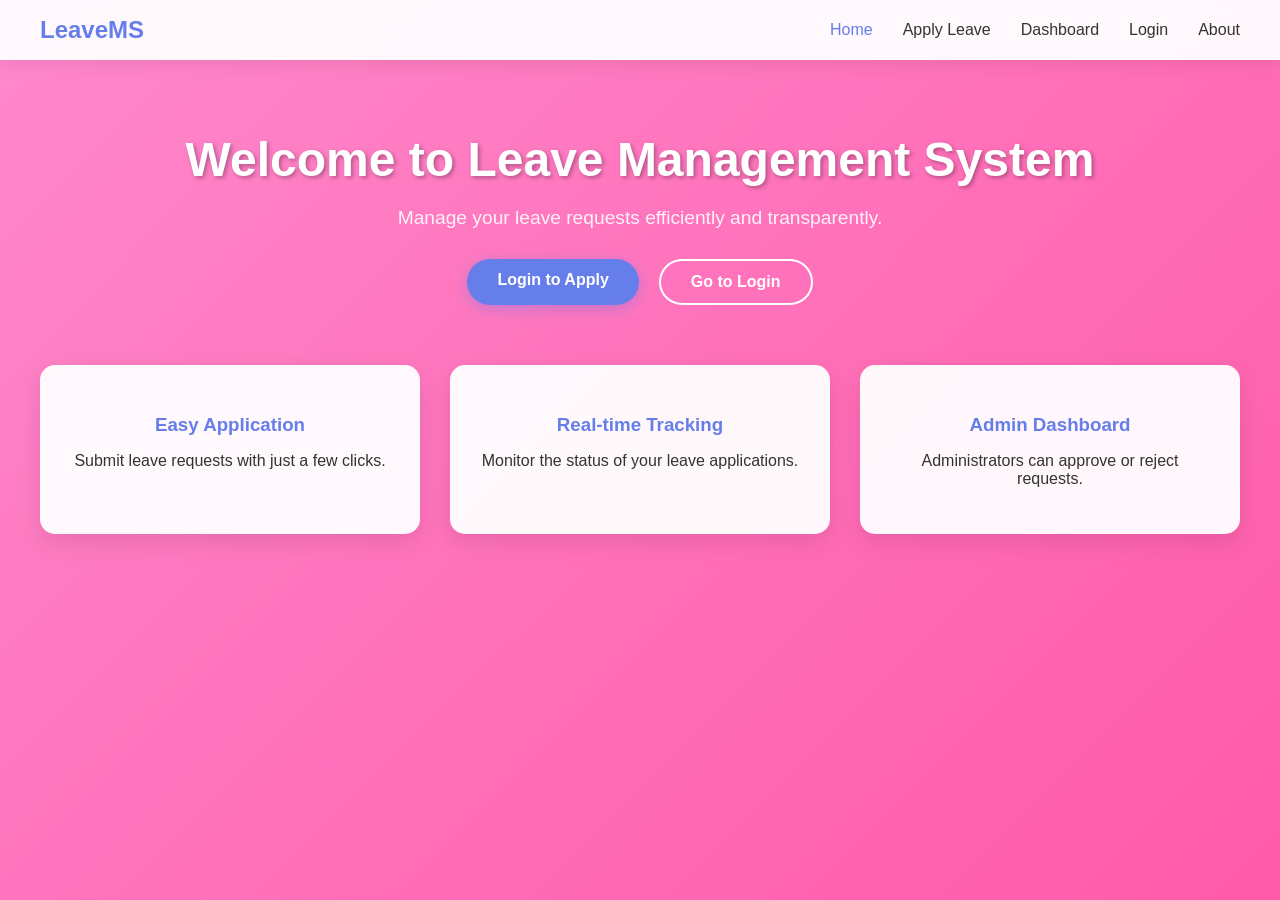
<file: frontend/index.html>
<!DOCTYPE html>
<html lang="en">
<head>
    <meta charset="UTF-8">
    <title>Leave Management System - Home</title>
    <link rel="stylesheet" href="style.css">
</head>
<body>

<nav class="navbar">
    <div class="nav-container">
        <h2 class="nav-logo">LeaveMS</h2>
        <ul class="nav-menu">
            <li><a href="/" class="active">Home</a></li>
            <li><a href="/apply">Apply Leave</a></li>
            <li><a href="/dashboard">Dashboard</a></li>
            <li><a href="/login.html">Login</a></li>
            <li><a href="/about">About</a></li>
        </ul>
    </div>
</nav>

<div class="container">
    <div class="hero">
        <h1>Welcome to Leave Management System</h1>
        <p>Manage your leave requests efficiently and transparently.</p>
        <div class="hero-buttons">
            <a href="/login.html" class="btn-primary">Login to Apply</a>
            <a href="/login.html" class="btn-secondary">Go to Login</a>
        </div>
    </div>

    <div class="features">
        <div class="feature-card">
            <h3>Easy Application</h3>
            <p>Submit leave requests with just a few clicks.</p>
        </div>
        <div class="feature-card">
            <h3>Real-time Tracking</h3>
            <p>Monitor the status of your leave applications.</p>
        </div>
        <div class="feature-card">
            <h3>Admin Dashboard</h3>
            <p>Administrators can approve or reject requests.</p>
        </div>
    </div>
</div>

<script src="script.js?v=4"></script>
</body>
</html>
</file>
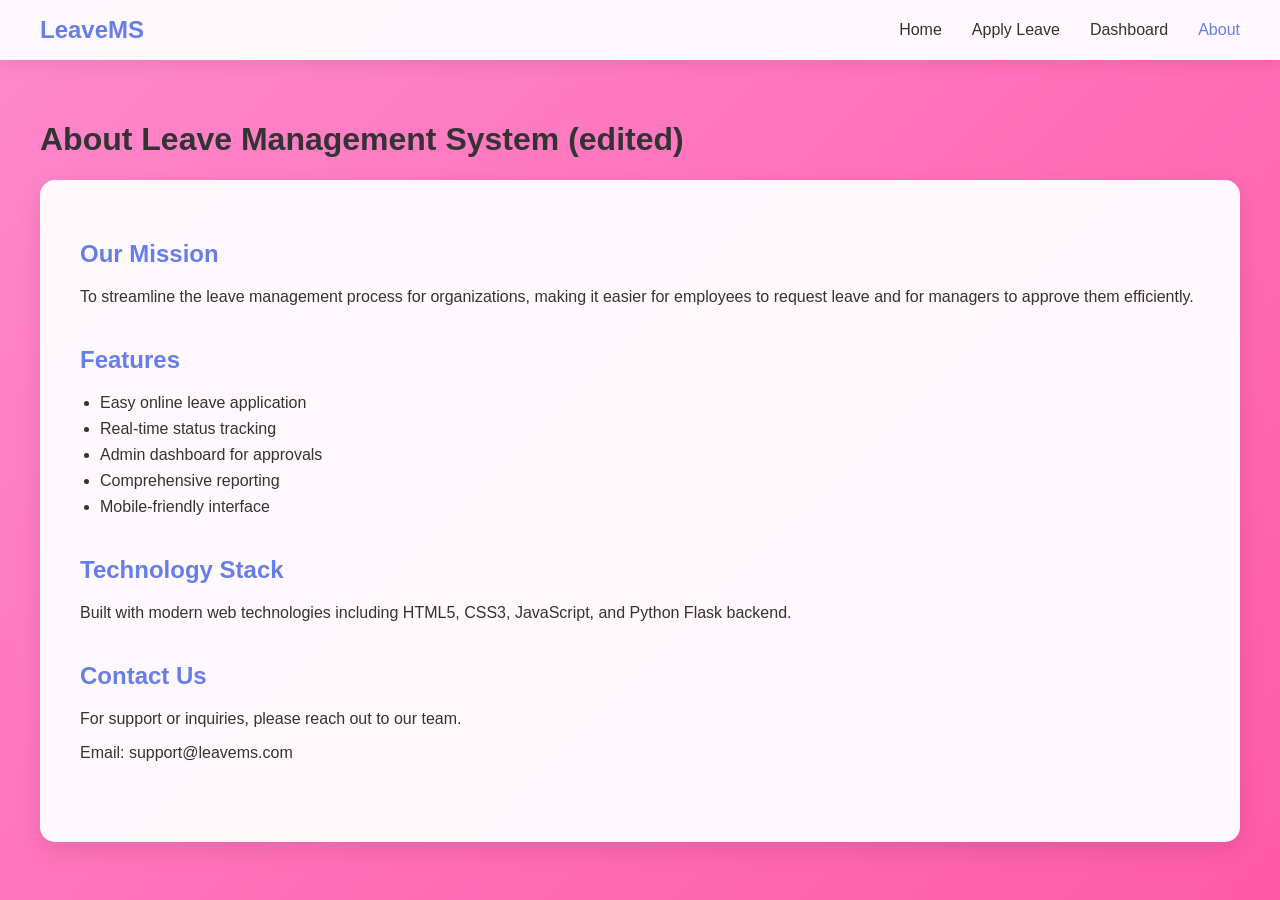
<file: frontend/about.html>
<!DOCTYPE html>
<html lang="en">
<head>
    <meta charset="UTF-8">
    <title>Leave Management System - About</title>
    <link rel="stylesheet" href="style.css">
</head>
<body>

<nav class="navbar">
    <div class="nav-container">
        <h2 class="nav-logo">LeaveMS</h2>
        <ul class="nav-menu">
            <li><a href="/">Home</a></li>
            <li><a href="/apply">Apply Leave</a></li>
            <li><a href="/dashboard">Dashboard</a></li>
            <li><a href="/about" class="active">About</a></li>
        </ul>
    </div>
</nav>

<div class="container">
    <h1>About Leave Management System (edited)</h1>

    <div class="about-content">
        <div class="about-section">
            <h2>Our Mission</h2>
            <p>To streamline the leave management process for organizations, making it easier for employees to request leave and for managers to approve them efficiently.</p>
        </div>

        <div class="about-section">
            <h2>Features</h2>
            <ul>
                <li>Easy online leave application</li>
                <li>Real-time status tracking</li>
                <li>Admin dashboard for approvals</li>
                <li>Comprehensive reporting</li>
                <li>Mobile-friendly interface</li>
            </ul>
        </div>

        <div class="about-section">
            <h2>Technology Stack</h2>
            <p>Built with modern web technologies including HTML5, CSS3, JavaScript, and Python Flask backend.</p>
        </div>

        <div class="about-section">
            <h2>Contact Us</h2>
            <p>For support or inquiries, please reach out to our team.</p>
            <p>Email: support@leavems.com</p>
        </div>
    </div>
</div>

<script src="script.js?v=4"></script>
</body>
</html>
</file>
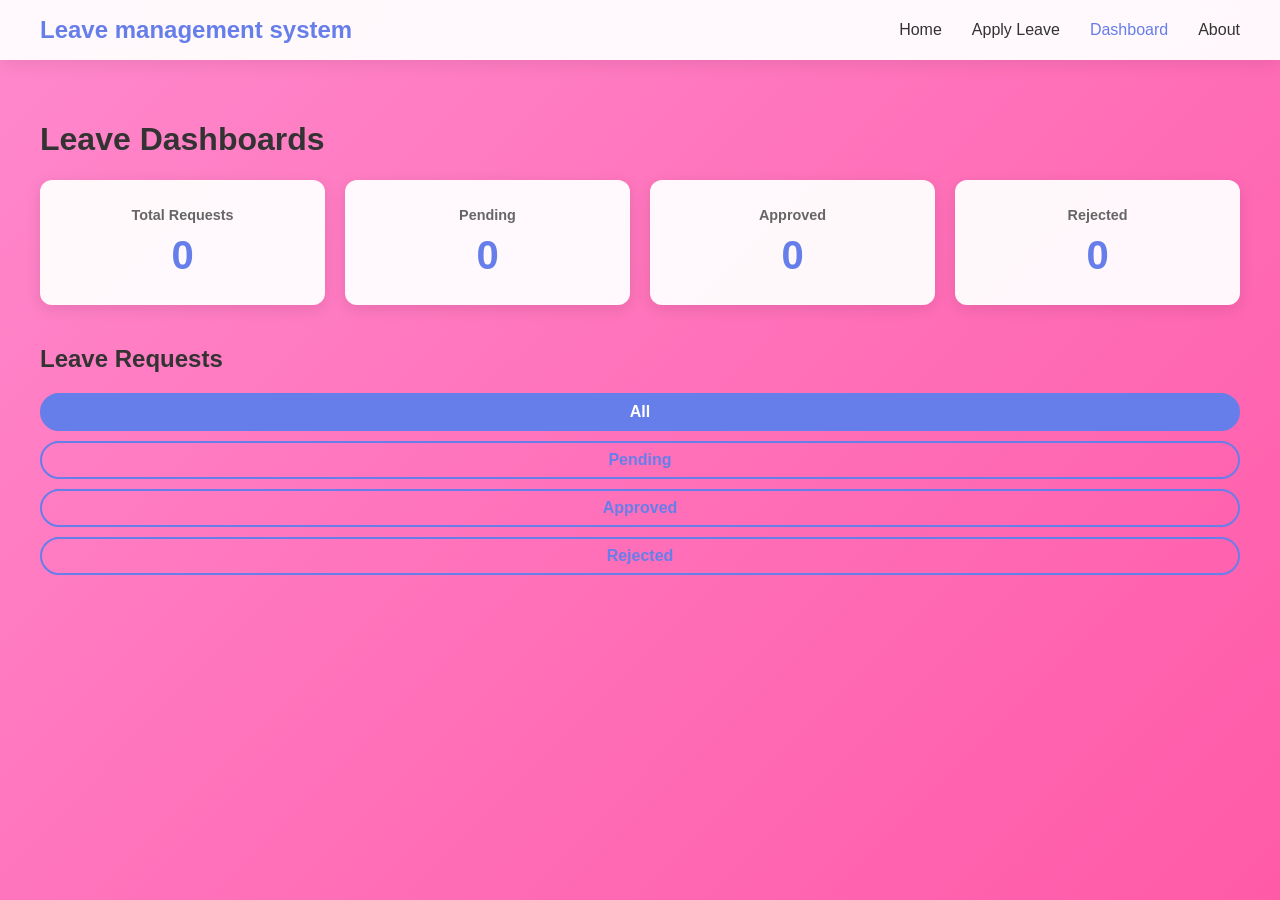
<file: frontend/dashboard.html>
<!DOCTYPE html>
<html lang="en">
<head>
    <meta charset="UTF-8">
    <title>Leave Management Systems- Dashboard</title>
    <link rel="stylesheet" href="style.css">
</head>
<body>

<nav class="navbar">
    <div class="nav-container">
        <h2 class="nav-logo">Leave management system</h2>
        <ul class="nav-menu">
            <li><a href="/">Home</a></li>
            <li><a href="/apply">Apply Leave</a></li>
            <li><a href="/dashboard" class="active">Dashboard</a></li>
            <li><a href="/about">About</a></li>
        </ul>
    </div>
</nav>

<div class="container">
    <h1>Leave Dashboards</h1>

    <div class="dashboard-stats">
        <div class="stat-card">
            <h3>Total Requests</h3>
            <span id="totalLeaves">0</span>
        </div>
        <div class="stat-card">
            <h3>Pending</h3>
            <span id="pendingLeaves">0</span>
        </div>
        <div class="stat-card">
            <h3>Approved</h3>
            <span id="approvedLeaves">0</span>
        </div>
        <div class="stat-card">
            <h3>Rejected</h3>
            <span id="rejectedLeaves">0</span>
        </div>
    </div>

    <h2>Leave Requests</h2>
    <div class="filter-buttons">
        <button class="filter-btn active" data-filter="all">All</button>
        <button class="filter-btn" data-filter="pending">Pending</button>
        <button class="filter-btn" data-filter="approved">Approved</button>
        <button class="filter-btn" data-filter="rejected">Rejected</button>
    </div>

    <ul id="leaveList" class="leave-list"></ul>
</div>

<script src="script.js?v=4"></script>
</body>
</html>
</file>
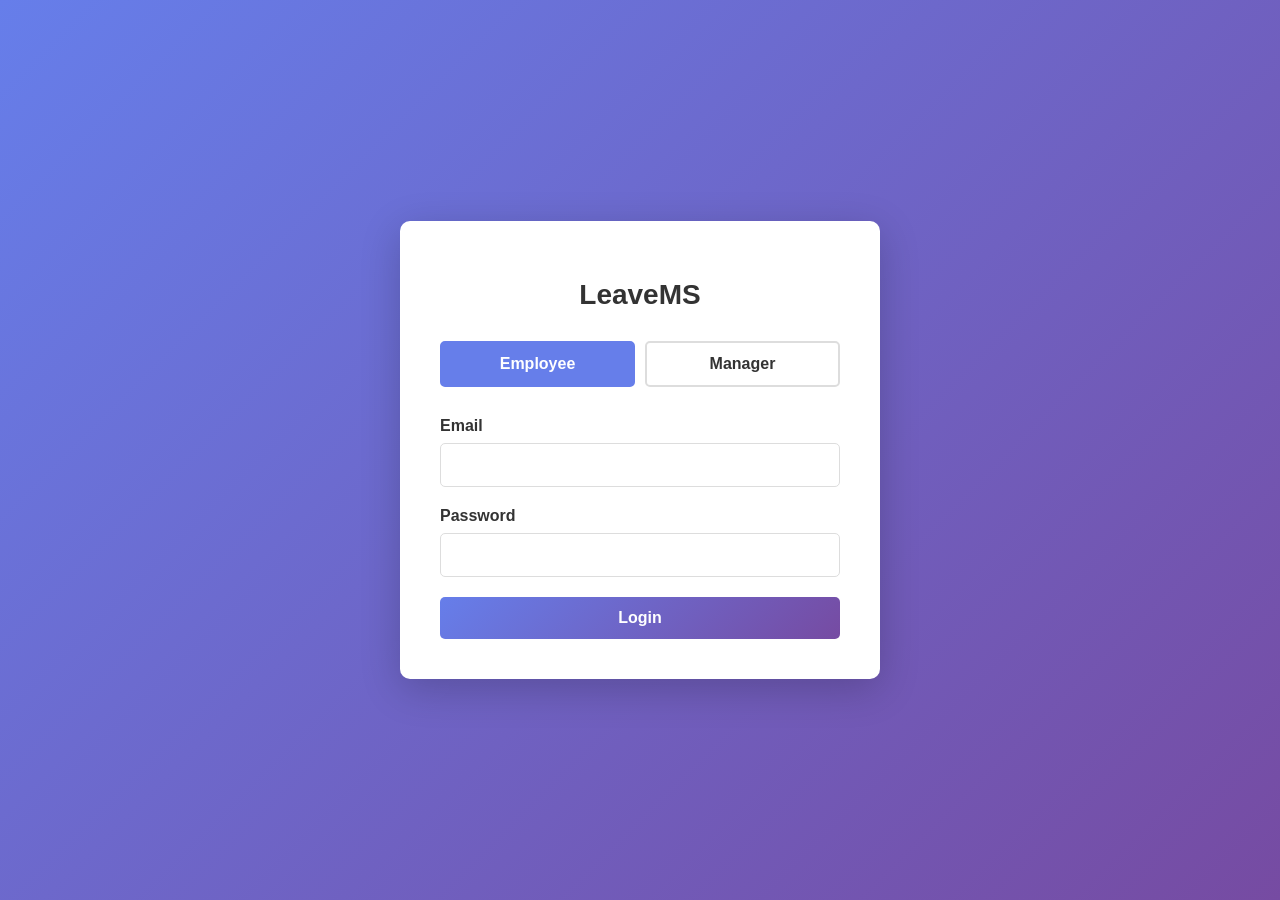
<file: frontend/login.html>
<!DOCTYPE html>
<html lang="en">
<head>
    <meta charset="UTF-8">
    <title>Leave Management System - Login</title>
    <link rel="stylesheet" href="style.css">
    <style>
        .login-container {
            display: flex;
            justify-content: center;
            align-items: center;
            min-height: 100vh;
            background: linear-gradient(135deg, #667eea 0%, #764ba2 100%);
        }

        .login-box {
            background: white;
            padding: 40px;
            border-radius: 10px;
            box-shadow: 0 10px 40px rgba(0, 0, 0, 0.2);
            width: 100%;
            max-width: 400px;
        }

        .login-box h1 {
            text-align: center;
            color: #333;
            margin-bottom: 30px;
            font-size: 28px;
        }

        .role-selector {
            display: flex;
            gap: 10px;
            margin-bottom: 30px;
        }

        .role-btn {
            flex: 1;
            padding: 12px;
            border: 2px solid #ddd;
            background: white;
            color: #333;
            border-radius: 5px;
            cursor: pointer;
            font-size: 16px;
            font-weight: 600;
            transition: all 0.3s ease;
        }

        .role-btn.active {
            background: #667eea;
            color: white;
            border-color: #667eea;
        }

        .role-btn:hover {
            border-color: #667eea;
            color: #333;
        }

        .form-group {
            margin-bottom: 20px;
        }

        .form-group label {
            display: block;
            margin-bottom: 8px;
            color: #333;
            font-weight: 600;
        }

        .form-group input {
            width: 100%;
            padding: 12px;
            border: 1px solid #ddd;
            border-radius: 5px;
            font-size: 16px;
            box-sizing: border-box;
            transition: border-color 0.3s ease;
        }

        .form-group input:focus {
            outline: none;
            border-color: #667eea;
            box-shadow: 0 0 5px rgba(102, 126, 234, 0.3);
        }

        .login-btn {
            width: 100%;
            padding: 12px;
            background: linear-gradient(135deg, #667eea 0%, #764ba2 100%);
            color: white;
            border: none;
            border-radius: 5px;
            font-size: 16px;
            font-weight: 600;
            cursor: pointer;
            transition: transform 0.2s ease, box-shadow 0.2s ease;
        }

        .login-btn:hover {
            transform: translateY(-2px);
            box-shadow: 0 5px 20px rgba(102, 126, 234, 0.4);
        }

        .login-btn:active {
            transform: translateY(0);
        }

        .error-message {
            color: #dc3545;
            text-align: center;
            margin-top: 15px;
            padding: 10px;
            background: #f8d7da;
            border-radius: 5px;
            display: none;
        }

        .demo-info {
            background: #e7f3ff;
            padding: 15px;
            border-radius: 5px;
            margin-top: 20px;
            font-size: 14px;
            color: #004085;
        }

        .demo-info strong {
            display: block;
            margin-bottom: 8px;
        }

        .demo-info p {
            margin: 5px 0;
            margin-left: 10px;
        }
    </style>
</head>
<body>

<div class="login-container">
    <div class="login-box">
        <h1>LeaveMS</h1>
        
        <div class="role-selector">
            <button class="role-btn active" data-role="employee">Employee</button>
            <button class="role-btn" data-role="manager">Manager</button>
        </div>

        <form id="loginForm">
            <div class="form-group">
                <label for="email">Email</label>
                <input type="email" id="email" required>
            </div>

            <div class="form-group">
                <label for="password">Password</label>
                <input type="password" id="password" required>
            </div>

            <button type="submit" class="login-btn">Login</button>
        </form>

        <div class="error-message" id="errorMessage"></div>
    </div>
</div>

<script src="script.js?v=4"></script>
</body>
</html>
</file>
<file: frontend/style.css>
body {
    font-family: 'Segoe UI', Tahoma, Geneva, Verdana, sans-serif;
    background: linear-gradient(135deg, #ff88cc 0%, #ff5aa8 100%);
    margin: 0;
    color: #333;
    min-height: 100vh;
}

/* Navigation */
.navbar {
    background: rgba(255, 255, 255, 0.95);
    backdrop-filter: blur(10px);
    box-shadow: 0 2px 20px rgba(0, 0, 0, 0.1);
    position: sticky;
    top: 0;
    z-index: 1000;
}

.nav-container {
    max-width: 1200px;
    margin: 0 auto;
    padding: 0 20px;
    display: flex;
    justify-content: space-between;
    align-items: center;
    height: 60px;
}

.nav-logo {
    color: #667eea;
    margin: 0;
    font-weight: bold;
}

.nav-menu {
    display: flex;
    list-style: none;
    margin: 0;
    padding: 0;
    gap: 30px;
}

.nav-menu a {
    text-decoration: none;
    color: #333;
    font-weight: 500;
    transition: color 0.3s ease;
}

.nav-menu a:hover,
.nav-menu a.active {
    color: #667eea;
}

/* Container */
.container {
    max-width: 1200px;
    margin: 0 auto;
    padding: 40px 20px;
}

/* Hero Section */
.hero {
    text-align: center;
    color: white;
    margin-bottom: 60px;
}

.hero h1 {
    font-size: 3em;
    margin-bottom: 20px;
    text-shadow: 2px 2px 4px rgba(0, 0, 0, 0.3);
}

.hero p {
    font-size: 1.2em;
    margin-bottom: 30px;
    opacity: 0.9;
}

.hero-buttons {
    display: flex;
    gap: 20px;
    justify-content: center;
    flex-wrap: wrap;
}

.btn-primary, .btn-secondary {
    display: inline-block;
    padding: 12px 30px;
    border-radius: 25px;
    text-decoration: none;
    font-weight: bold;
    transition: all 0.3s ease;
    text-align: center;
}

.btn-primary {
    background: #667eea;
    color: white;
    box-shadow: 0 4px 15px rgba(102, 126, 234, 0.4);
}

.btn-primary:hover {
    background: #5a67d8;
    transform: translateY(-2px);
    box-shadow: 0 6px 20px rgba(102, 126, 234, 0.6);
}

.btn-secondary {
    background: transparent;
    color: white;
    border: 2px solid white;
}

.btn-secondary:hover {
    background: white;
    color: #667eea;
}

/* Features */
.features {
    display: grid;
    grid-template-columns: repeat(auto-fit, minmax(250px, 1fr));
    gap: 30px;
    margin-bottom: 60px;
}

.feature-card {
    background: rgba(255, 255, 255, 0.95);
    padding: 30px;
    border-radius: 15px;
    text-align: center;
    box-shadow: 0 8px 25px rgba(0, 0, 0, 0.1);
    transition: transform 0.3s ease;
}

.feature-card:hover {
    transform: translateY(-5px);
}

.feature-card h3 {
    color: #667eea;
    margin-bottom: 15px;
}

/* Form Styles */
.form-container {
    background: rgba(255, 255, 255, 0.95);
    padding: 40px;
    border-radius: 15px;
    box-shadow: 0 8px 25px rgba(0, 0, 0, 0.1);
    margin-bottom: 30px;
}

.form-group {
    margin-bottom: 20px;
}

.form-group label {
    display: block;
    margin-bottom: 8px;
    font-weight: 600;
    color: #555;
}

input, textarea, button {
    width: 100%;
    padding: 12px;
    border-radius: 8px;
    border: 2px solid #e1e5e9;
    font-size: 16px;
    transition: border-color 0.3s ease;
}

input:focus, textarea:focus {
    outline: none;
    border-color: #667eea;
    box-shadow: 0 0 0 3px rgba(102, 126, 234, 0.1);
}

textarea {
    resize: vertical;
    min-height: 100px;
}

button {
    background: #667eea;
    color: white;
    border: none;
    font-weight: bold;
    cursor: pointer;
    transition: all 0.3s ease;
}

button:hover {
    background: #5a67d8;
    transform: translateY(-2px);
}

/* Success Message */
.success-message {
    background: #d4edda;
    color: #155724;
    padding: 15px;
    border-radius: 8px;
    border: 1px solid #c3e6cb;
    margin-top: 20px;
}

/* Dashboard Stats */
.dashboard-stats {
    display: grid;
    grid-template-columns: repeat(auto-fit, minmax(200px, 1fr));
    gap: 20px;
    margin-bottom: 40px;
}

.stat-card {
    background: rgba(255, 255, 255, 0.95);
    padding: 25px;
    border-radius: 12px;
    text-align: center;
    box-shadow: 0 4px 15px rgba(0, 0, 0, 0.1);
    cursor: pointer;
    transition: transform 0.2s ease, box-shadow 0.2s ease, border 0.2s ease;
    border: 2px solid transparent;
}

.stat-card:hover,
.stat-card.active {
    transform: translateY(-4px);
    box-shadow: 0 8px 18px rgba(0, 0, 0, 0.15);
    border-color: rgba(102, 126, 234, 0.5);
}

.stat-card h3 {
    margin: 0 0 10px 0;
    color: #666;
    font-size: 0.9em;
}

.stat-card span {
    font-size: 2.5em;
    font-weight: bold;
    color: #667eea;
}

/* Filter Buttons */
.filter-buttons {
    display: flex;
    gap: 10px;
    margin-bottom: 30px;
    flex-wrap: wrap;
}

.filter-btn {
    padding: 8px 16px;
    border: 2px solid #667eea;
    background: transparent;
    color: #667eea;
    border-radius: 20px;
    cursor: pointer;
    transition: all 0.3s ease;
}

.filter-btn:hover,
.filter-btn.active {
    background: #667eea;
    color: white;
}

/* Leave List */
.leave-list {
    list-style: none;
    padding: 0;
}

.leave-list li {
    background: rgba(255, 255, 255, 0.95);
    margin: 15px 0;
    padding: 20px;
    border-radius: 10px;
    box-shadow: 0 4px 15px rgba(0, 0, 0, 0.1);
    transition: transform 0.3s ease;
}

.leave-list li:hover {
    transform: translateY(-2px);
}

.leave-list li.approved {
    border-left: 5px solid #28a745;
}

.leave-list li.rejected {
    border-left: 5px solid #dc3545;
}

.leave-list li.pending {
    border-left: 5px solid #ffc107;
}

/* About Page */
.about-content {
    background: rgba(255, 255, 255, 0.95);
    padding: 40px;
    border-radius: 15px;
    box-shadow: 0 8px 25px rgba(0, 0, 0, 0.1);
}

.about-section {
    margin-bottom: 40px;
}

.about-section h2 {
    color: #667eea;
    margin-bottom: 20px;
}

.about-section ul {
    padding-left: 20px;
}

.about-section li {
    margin-bottom: 8px;
}

/* Status Badges */
.status-badge {
    display: inline-block;
    padding: 4px 8px;
    border-radius: 12px;
    font-size: 0.8em;
    font-weight: bold;
    text-transform: uppercase;
}

.status-pending {
    background: #fff3cd;
    color: #856404;
}

.status-approved {
    background: #d4edda;
    color: #155724;
}

.status-rejected {
    background: #f8d7da;
    color: #721c24;
}

/* Action Buttons */
.action-buttons {
    margin-top: 10px;
    display: flex;
    gap: 10px;
}

.approve-btn, .reject-btn {
    padding: 6px 12px;
    border: none;
    border-radius: 4px;
    cursor: pointer;
    font-size: 0.9em;
    font-weight: bold;
    transition: all 0.3s ease;
}

.approve-btn {
    background: #28a745;
    color: white;
}

.approve-btn:hover {
    background: #218838;
}

.reject-btn {
    background: #dc3545;
    color: white;
}

.reject-btn:hover {
    background: #c82333;
}

/* Leave Item Layout */
.leave-header {
    display: flex;
    justify-content: space-between;
    align-items: center;
    margin-bottom: 8px;
}

.leave-dates {
    color: #666;
    margin-bottom: 8px;
}

.leave-reason {
    color: #888;
}

/* ==================== TOAST NOTIFICATIONS ==================== */

@keyframes slideIn {
    from {
        transform: translateX(400px);
        opacity: 0;
    }
    to {
        transform: translateX(0);
        opacity: 1;
    }
}

@keyframes slideOut {
    from {
        transform: translateX(0);
        opacity: 1;
    }
    to {
        transform: translateX(400px);
        opacity: 0;
    }
}

.toast-container {
    position: fixed;
    top: 20px;
    right: 20px;
    z-index: 10000;
}

.toast {
    background: white;
    border-radius: 8px;
    box-shadow: 0 4px 20px rgba(0, 0, 0, 0.15);
    margin-bottom: 10px;
    animation: slideIn 0.3s ease forwards;
    display: flex;
    align-items: center;
    gap: 15px;
    padding: 15px;
    min-width: 300px;
}

.toast-success {
    border-left: 4px solid #28a745;
}

.toast-success .toast-message {
    color: #155724;
}

.toast-error {
    border-left: 4px solid #dc3545;
}

.toast-error .toast-message {
    color: #721c24;
}

.toast-info {
    border-left: 4px solid #667eea;
}

.toast-info .toast-message {
    color: #004085;
}

.toast-content {
    display: flex;
    align-items: center;
    justify-content: space-between;
    width: 100%;
    gap: 10px;
}

.toast-message {
    flex-grow: 1;
    font-weight: 500;
}

.toast-close {
    background: none;
    border: none;
    color: #999;
    font-size: 24px;
    cursor: pointer;
    padding: 0;
    width: 24px;
    height: 24px;
    display: flex;
    align-items: center;
    justify-content: center;
    transition: color 0.2s ease;
}

.toast-close:hover {
    color: #333;
}

/* ==================== LEAVE CARD STYLES ==================== */

.leave-card {
    background: rgba(255, 255, 255, 0.95);
    border-radius: 10px;
    box-shadow: 0 4px 15px rgba(0, 0, 0, 0.1);
    overflow: hidden;
    margin-bottom: 15px;
    transition: all 0.3s ease;
    border-left: 4px solid #999;
}

.leave-card:hover {
    transform: translateY(-2px);
    box-shadow: 0 6px 20px rgba(0, 0, 0, 0.15);
}

.leave-card.status-pending {
    border-left: 4px solid #ffc107;
}

.leave-card.status-approved {
    border-left: 4px solid #28a745;
}

.leave-card.status-rejected {
    border-left: 4px solid #dc3545;
}

.leave-card-header {
    padding: 15px 20px;
    display: flex;
    justify-content: space-between;
    align-items: center;
    background: linear-gradient(135deg, rgba(102, 126, 234, 0.05) 0%, rgba(118, 75, 162, 0.05) 100%);
    border-bottom: 1px solid #eee;
}

.leave-card-header h3 {
    margin: 0;
    color: #333;
    font-size: 1.1em;
}

.leave-card-header .status-badge {
    margin-left: 15px;
}

.status-badge {
    display: inline-block;
    padding: 6px 12px;
    border-radius: 12px;
    font-size: 0.75em;
    font-weight: 600;
    text-transform: uppercase;
    letter-spacing: 0.5px;
}

.status-badge.pending {
    background: #fff3cd;
    color: #856404;
}

.status-badge.approved {
    background: #d4edda;
    color: #155724;
}

.status-badge.rejected {
    background: #f8d7da;
    color: #721c24;
}

.leave-card-body {
    padding: 20px;
}

.leave-card-body p {
    margin: 8px 0;
    color: #555;
}

.leave-card-body strong {
    color: #333;
}

.small-text {
    font-size: 0.9em;
    color: #999;
    margin-top: 10px !important;
}

/* ==================== MANAGER DASHBOARD ==================== */

.manager-card {
    position: relative;
}

.manager-card .leave-card-header {
    display: flex;
    justify-content: space-between;
    align-items: flex-start;
    gap: 15px;
}

.manager-card .leave-card-header div {
    flex-grow: 1;
}

.employee-email {
    margin: 5px 0 0 0;
    font-size: 0.9em;
    color: #666;
}

.action-buttons {
    padding: 15px 20px;
    display: flex;
    gap: 10px;
    border-top: 1px solid #eee;
    background: #f9f9f9;
}

.btn-approve, .btn-reject {
    flex: 1;
    padding: 10px 16px;
    border: none;
    border-radius: 6px;
    cursor: pointer;
    font-size: 0.95em;
    font-weight: 600;
    transition: all 0.3s ease;
    text-transform: uppercase;
    letter-spacing: 0.5px;
}

.btn-approve {
    background: #28a745;
    color: white;
}

.btn-approve:hover {
    background: #218838;
    transform: translateY(-2px);
    box-shadow: 0 4px 12px rgba(40, 167, 69, 0.3);
}

.btn-approve:active {
    transform: translateY(0);
}

.btn-reject {
    background: #dc3545;
    color: white;
}

.btn-reject:hover {
    background: #c82333;
    transform: translateY(-2px);
    box-shadow: 0 4px 12px rgba(220, 53, 69, 0.3);
}

.btn-reject:active {
    transform: translateY(0);
}

.manager-list {
    padding: 0;
}

/* ==================== RESPONSIVE ==================== */

@media (max-width: 768px) {
    .toast-container {
        left: 10px;
        right: 10px;
        top: 10px;
    }

    .toast {
        min-width: auto;
        max-width: 100%;
    }

    .leave-card-header {
        flex-direction: column;
        align-items: flex-start;
    }

    .status-badge {
        margin-left: 0;
        margin-top: 10px;
    }

    .action-buttons {
        flex-direction: column;
    }

    .btn-approve, .btn-reject {
        width: 100%;
    }

    .dashboard-stats {
        grid-template-columns: repeat(2, 1fr);
    }
}
}
</file>
